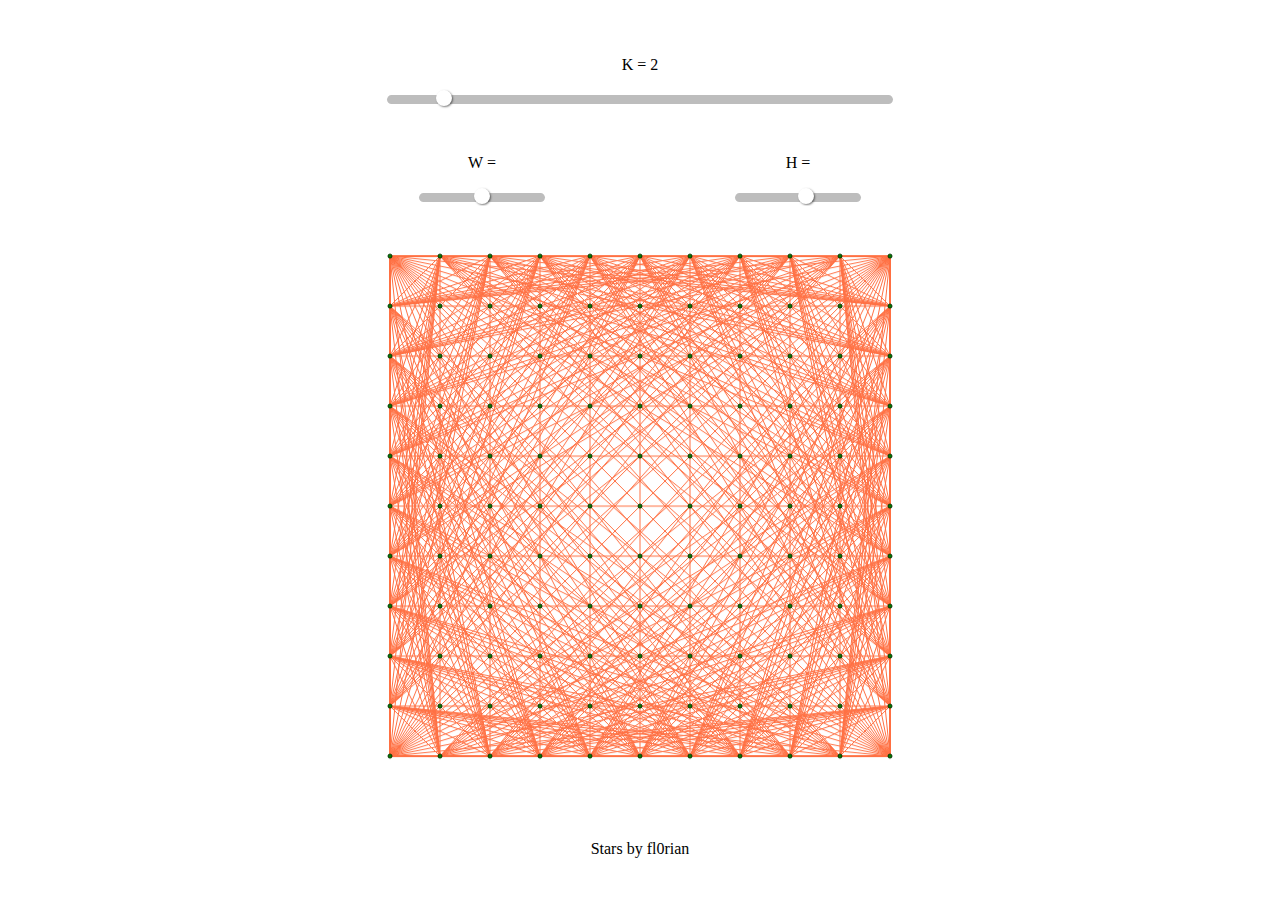
<file: index.html>
<!DOCTYPE html>
<html>

<body>
    <link rel="stylesheet" type="text/css" href="./style/style.css">

    <div class="container">
        <div class="marg-bot">
            <p>K = <output id="k-val"></output></p>
            <input type="range" min="0" max="1000" value="100" id="k" oninput="set_k()">
        </div>

        <div class="marg-bot">

            <div class="sides">
                <div class="left">
                    <p>W = <output id="w-val"></output></p>
                    <input type="range" min="0" max="20" value="10" id="w" oninput="set_w()">
                </div>

                <div class="right">
                    <p>H = <output id="h-val"></output></p>
                    <input type="range" min="100" max="800" value="500" id="h" oninput="set_h()">
                </div>
            </div>

        </div>

        <div class="marg-bot">
            <canvas id="can" width="600" height="600"></canvas>
        </div>
        <p>Stars by fl0rian</p>

    </div>



    <script src="./script/main.js"></script>

</body>

</html>
</file>
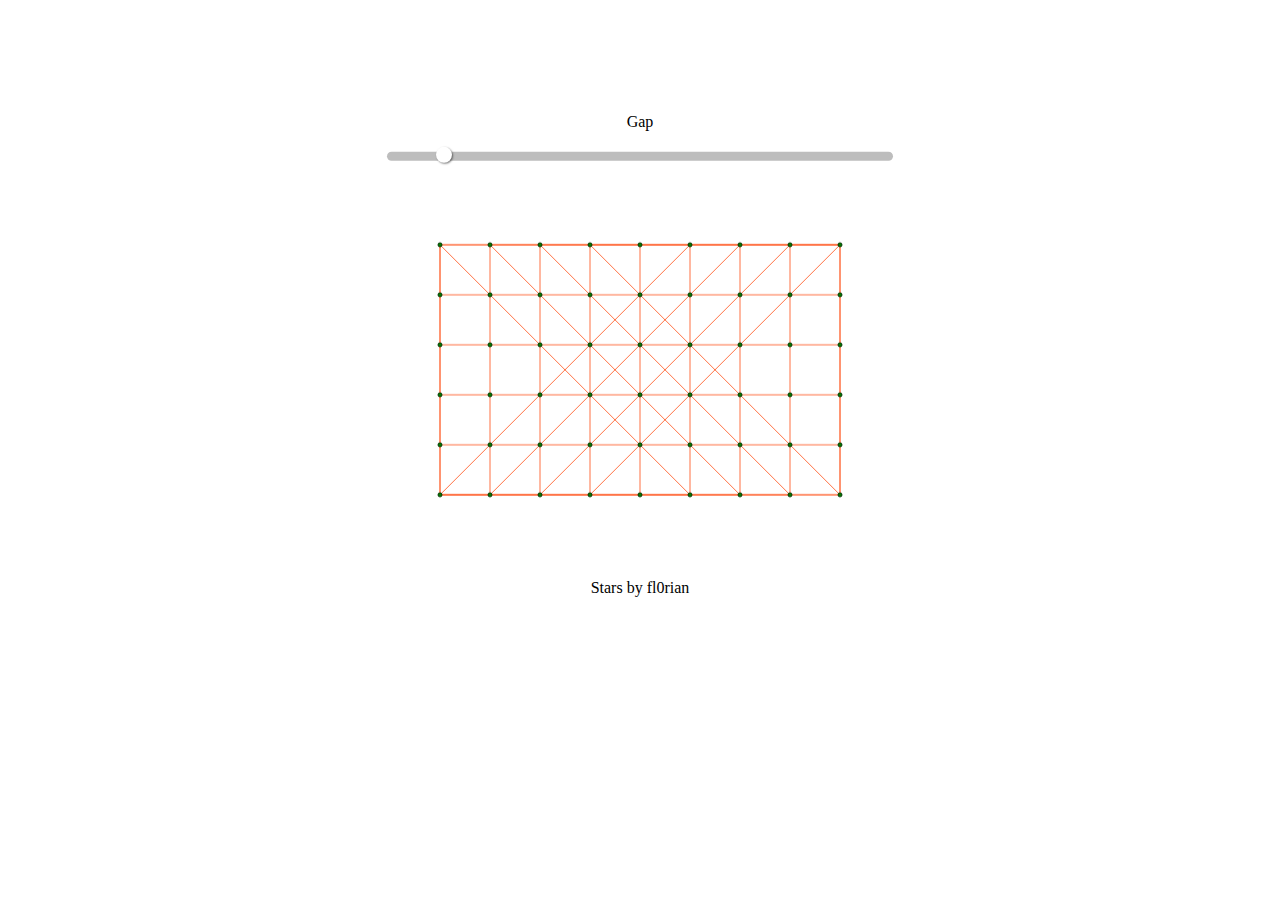
<file: stars/stars_demonstration.html>
<!DOCTYPE html>
<html>

<body>
    <link rel="stylesheet" type="text/css" href="style.css">

    <div class="container">
        <div class="marg-bot">
            <p>Gap</p>
            <input type="range" min="0" max="500" value="50" id="gap_slider">
        </div>

        <div class="marg-bot">
            <canvas id="can" width="500" height="350"></canvas>
        </div>
        <p>Stars by fl0rian</p>

    </div>



    <script src="main.js"></script>

</body>

</html>
</file>
<file: style/style.css>
.container {
    text-align: center;
    vertical-align: middle;
    transform: translateY(+5%);
}

.marg-bot {
    margin-bottom: 30px;
}

.container2 {
    padding: 20px;
    border-radius: 2px;
    box-shadow: 4px 8px 16px 0 rgba(0, 0, 0, 0.1);
    overflow: hidden;
    background: #ff7043;
    color: #333;
    font-family: "Open Sans", Helvetica, sans-serif;
    -webkit-font-smoothing: antialiased;
    -moz-osx-font-smoothing: grayscale;
    display: flex;
    align-items: center;
    justify-content: center;
}

.frame {
    position: absolute;
    top: 50%;
    left: 50%;
    width: 800px;
    height: 800px;
    margin-top: -200px;
    margin-left: -200px;
    border-radius: 2px;
    box-shadow: 4px 8px 16px 0 rgba(0, 0, 0, 0.1);
    overflow: hidden;
    background: #ff7043;
    color: #333;
    font-family: "Open Sans", Helvetica, sans-serif;
    -webkit-font-smoothing: antialiased;
    -moz-osx-font-smoothing: grayscale;
    display: flex;
    align-items: center;
    justify-content: center;
}

.sides {
    margin: 0;
}

.left {
    float: left;
    width: 25%;
    overflow: hidden;
    margin-left: 25%;
}

.right {
    float: left;
    width: 25%;
    overflow: hidden;
    margin-right: 25%;
}

.range {
    background: #fff;
    height: 2rem;
    width: 55%;
    border-radius: 5rem;
    box-shadow: 1px 5px 5px rgba(0, 0, 0, 0.3);
    display: flex;
    align-items: center;
    justify-content: center;
}

input[type="range"] {
    -webkit-appearance: none;
    width: 40%;
    height: 100%;
    background: transparent;
}

input[type="range"]:focus {
    outline: none;
}

input[type="range"]::-webkit-slider-thumb {
    -webkit-appearance: none;
    height: 16px;
    width: 16px;
    border-radius: 50%;
    background: #fff;
    margin-top: -5px;
    box-shadow: 1px 1px 2px rgba(0, 0, 0, 0.5);
    cursor: pointer;
}

input[type="range"]::-webkit-slider-runnable-track {
    width: 60%;
    height: 9px;
    background: #bdbdbd;
    border-radius: 3rem;
    transition: all 0.5s;
    cursor: pointer;
}

input[type="range"]:hover::-webkit-slider-runnable-track {
    background: #ff6e40;
}

input[type="range"]::-ms-track {
    width: 60%;
    cursor: pointer;
    height: 9px;
    transition: all 0.5s;
    /* Hides the slider so custom styles can be added */
    background: transparent;
    border-color: transparent;
    color: transparent;
}

input[type="range"]::-ms-thumb {
    height: 16px;
    width: 16px;
    border-radius: 50%;
    background: #fff;
    margin-top: -5px;
    box-shadow: 1px 1px 2px rgba(0, 0, 0, 0.5);
    cursor: pointer;
}

input[type="range"]::-ms-fill-lower {
    background: #bdbdbd;
    border-radius: 3rem;
}

input[type="range"]:focus::-ms-fill-lower {
    background: #ff6e40;
}

input[type="range"]::-ms-fill-upper {
    background: #bdbdbd;
    border-radius: 3rem;
}

input[type="range"]:focus::-ms-fill-upper {
    background: #ff6e40;
}

input[type="range"]::-moz-range-thumb {
    height: 16px;
    width: 16px;
    border-radius: 50%;
    background: #fff;
    margin-top: -5px;
    box-shadow: 1px 1px 2px rgba(0, 0, 0, 0.5);
    cursor: pointer;
}

input[type="range"]::-moz-range-track {
    width: 60%;
    height: 9px;
    background: #bdbdbd;
    border-radius: 3rem;
    transition: all 0.5s;
    cursor: pointer;
}

input[type="range"]:hover::-moz-range-track {
    background: #ff6e40;
}
</file>
<file: stars/style.css>
.container {
    text-align: center;
    vertical-align: middle;
    transform: translateY(+20%);
}

.marg-bot {

    margin-bottom: 30px;
}

.container2 {

    padding: 20px;

    border-radius: 2px;
    box-shadow: 4px 8px 16px 0 rgba(0, 0, 0, 0.1);
    overflow: hidden;
    background: #ff7043;
    color: #333;
    font-family: "Open Sans", Helvetica, sans-serif;
    -webkit-font-smoothing: antialiased;
    -moz-osx-font-smoothing: grayscale;
    display: flex;
    align-items: center;
    justify-content: center;

}

.frame {
    position: absolute;
    top: 50%;
    left: 50%;
    width: 800px;
    height: 800px;
    margin-top: -200px;
    margin-left: -200px;
    border-radius: 2px;
    box-shadow: 4px 8px 16px 0 rgba(0, 0, 0, 0.1);
    overflow: hidden;
    background: #ff7043;
    color: #333;
    font-family: "Open Sans", Helvetica, sans-serif;
    -webkit-font-smoothing: antialiased;
    -moz-osx-font-smoothing: grayscale;
    display: flex;
    align-items: center;
    justify-content: center;
}

.range {
    background: #fff;
    height: 2rem;
    width: 55%;
    border-radius: 5rem;
    box-shadow: 1px 5px 5px rgba(0, 0, 0, 0.3);
    display: flex;
    align-items: center;
    justify-content: center;
}

input[type="range"] {
    -webkit-appearance: none;
    width: 40%;
    height: 100%;
    background: transparent;
}

input[type="range"]:focus {
    outline: none;
}

input[type="range"]::-webkit-slider-thumb {
    -webkit-appearance: none;
    height: 16px;
    width: 16px;
    border-radius: 50%;
    background: #fff;
    margin-top: -5px;
    box-shadow: 1px 1px 2px rgba(0, 0, 0, 0.5);
    cursor: pointer;
}

input[type="range"]::-webkit-slider-runnable-track {
    width: 60%;
    height: 9px;
    background: #bdbdbd;
    border-radius: 3rem;
    transition: all 0.5s;
    cursor: pointer;
}

input[type="range"]:hover::-webkit-slider-runnable-track {
    background: #ff6e40;
}

input[type="range"]::-ms-track {
    width: 60%;
    cursor: pointer;
    height: 9px;
    transition: all 0.5s;
    /* Hides the slider so custom styles can be added */
    background: transparent;
    border-color: transparent;
    color: transparent;
}

input[type="range"]::-ms-thumb {
    height: 16px;
    width: 16px;
    border-radius: 50%;
    background: #fff;
    margin-top: -5px;
    box-shadow: 1px 1px 2px rgba(0, 0, 0, 0.5);
    cursor: pointer;
}

input[type="range"]::-ms-fill-lower {
    background: #bdbdbd;
    border-radius: 3rem;
}

input[type="range"]:focus::-ms-fill-lower {
    background: #ff6e40;
}

input[type="range"]::-ms-fill-upper {
    background: #bdbdbd;
    border-radius: 3rem;
}

input[type="range"]:focus::-ms-fill-upper {
    background: #ff6e40;
}

input[type="range"]::-moz-range-thumb {
    height: 16px;
    width: 16px;
    border-radius: 50%;
    background: #fff;
    margin-top: -5px;
    box-shadow: 1px 1px 2px rgba(0, 0, 0, 0.5);
    cursor: pointer;
}

input[type="range"]::-moz-range-track {
    width: 60%;
    height: 9px;
    background: #bdbdbd;
    border-radius: 3rem;
    transition: all 0.5s;
    cursor: pointer;
}

input[type="range"]:hover::-moz-range-track {
    background: #ff6e40;
}
</file>
